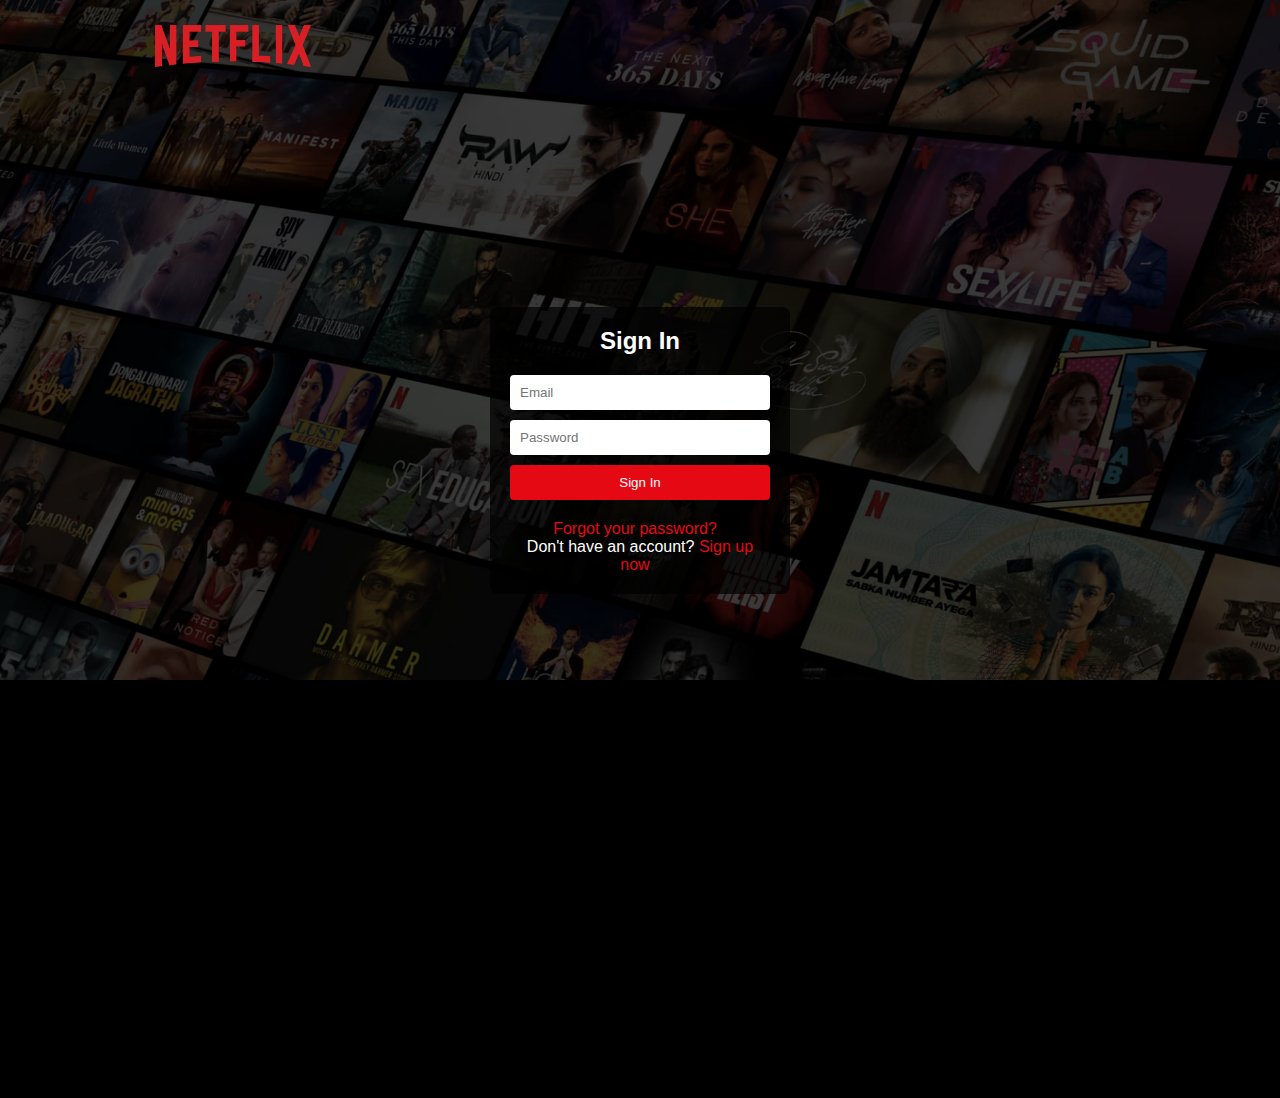
<file: login.html>
<!DOCTYPE html>
<html lang="en">
<head>
    <meta charset="UTF-8">
    <meta name="viewport" content="width=device-width, initial-scale=1.0">
    <link rel="stylesheet" href="login.css">
    <link rel="stylesheet" href="styles.css">
    <title>Sign In</title>
</head>
<body class="background-image">
    <header>
        <img class="logo" src="images/logo.png" alt="netflix logo">
    </header>

    <div class="sign-in-container">
        <form class="sign-in-form">
            <h1>Sign In</h1>
            <input type="email" id="email" placeholder="Email" required>
            <input type="password" id="password" placeholder="Password" required>
            <button type="submit">Sign In</button>
        </form>
        <div class="links">
            <a href="#">Forgot your password?</a>
            <p>Don't have an account? <a href="#">Sign up now</a></p>
        </div>
    </div>
</body>
</html>
</file>
<file: styles.css>
* {
    margin: 0;
    padding: 0;
    box-sizing: border-box;
  }

body {
    background-color: black;
    text-align:center;
    color: white;
}


.background-image {
    background-image: url("images/header-image.png");
    background-size: 1300px 680px;
    width: 100%;
    background-repeat: no-repeat;

}

.background-image::before {
    content: "";
    background-color: rgba(0, 0, 0, 0.7);
    position: absolute;
    top: 0;
    left: 0;
    width: 100%;
    height: 122%;
    z-index: 1;
}

.content {
    position: relative;
    z-index: 2;
}


/* Logo, languages, and sign in */
.logo {
width: 13%;
top: 20px;
left: 150px;
padding: 5px;
position: absolute;
z-index: 2;
}

.signin-language {
position: absolute;
top: 10px;
right: 150px;
padding: 5px;
margin: 15px;
z-index: 2;
}

#language {
    background-color: #2E2E2E;
    color: white;
    width: 110px;
    padding: 3px;
    border-radius: 5px;
    border: 0;
    margin-right: 20px;
}


#signin {
    background-color: #e50914;
    color: white;
    border: 0;
    width: 70px;
    border-radius: 5px;
    font-weight: bold;
    font-size: small;
    padding: 5px;
}


.main-paragraph {
    margin-top: 280px;
    font-size: 50px;
    white-space: nowrap;
    
}

#thirdline {
    font-size: 20px;
    padding-top: 20px;
}


#email-box {
    background-color: #2E2E2E;
    border: 0;
    opacity: 0.8;
    width: 350px;
    height: 50px;

}

#submit-button {
    background-color: #e50914;
    color: white;
    border: 0;
    width: 200px;
    height: 50px;
    font-size: 20px;
    font-weight: bolder;

}









/* grid */


.thick-hr {
    border: none;
    height: 10px;
    background: gray;
    margin: 10px;
    
}

#space-under-main {
  margin-top: 220px;  
}


.grid {
    
    display: grid;
    grid-template-columns: 1fr 1fr;
    align-items: center;
    
}

.left-content {
    grid-column: 1;
    text-align: left;
    margin-left: 150px;
}

.right-content {
    grid-column: 2;
    text-align: center;
}


.left-content-1 {
    grid-column: 1;
    text-align: center;
}

.right-content-1 {
    grid-column: 2;
    text-align: left;
}


.hideparag p {
    display: none;
      
}


/* FAQ section */

.FAQ-question {
    width: 60%;
  }
  .FAQ-title {
    width: 100%;
    display: flex;
    justify-content: space-between;
    padding: 15px 20px;
    font-size: 18px;
    background-color: #303030;
    border: 1px solid #303030;
    color: white;
  }
  
  .FAQ-answer {
    background-color: #303030;
    border-top: 1px solid black;
    max-height: 0;
    overflow: hidden;
    transition: max-height 0.5s ease-in-out;
  }
  
  .FAQ-answer > p {
    margin: 1rem;
    font-size: 20px;
  }
  .FAQ-list-container {
    border-top: 8px solid #222;
    padding: 2rem 0;
  }

  .FAQ-heading {
    font-size: 40px;
    text-align: center;
    font-weight: 600;
    margin: 1rem 3rem;
    font-weight: bolder;
  }
  
  .FAQ-list {
    display: flex;
    flex-direction: column;
    justify-content: center;
    align-items: center;
    gap: 10px;
  }
  


  /* Footer */

  #space {
    padding-bottom: 30px;
  }
  
  .footer-grid {
    display: grid;
    grid-template-columns: 1fr 1fr 1fr 1fr;
    align-items: center;
    padding-top: 90px;
    padding-bottom: 30px;
  }

  .footer-grid a {
    text-decoration: none;
    color: gray;
  }

  #bottom {
    text-align: left;
    padding-left: 60px;
  }

/* Responsiveness */

/* For screens smaller than 768px */
@media (max-width: 768px) {
  body {
      font-size: 16px;
  }

  .grid {
display:block;
align-items: center;
    
}


.background-image::before {
  content: "";
  background-color: rgba(0, 0, 0, 0.7);
  position: absolute;
  top: 0;
  left: 0;
  width: 100%;
  height: 130%;
  z-index: 1;
}

}

/* For screens between 768px and 1024px */
@media (min-width: 768px) and (max-width: 1024px) {
  body {
      font-size: 18px;
  }
}
</file>
<file: login.css>
/* Reset some default styles */
* {
    margin: 0;
    padding: 0;
    box-sizing: border-box;
}

/* Define global styles */
body {
    font-family: Arial, sans-serif;
    background-color: #111;
    color: #fff;
    display: flex;
    justify-content: center;
    align-items: center;
    height: 100vh;
}

.sign-in-container {
    background-color: rgba(0, 0, 0, 0.7);
    padding: 20px;
    border-radius: 8px;
    width: 300px;
    text-align: center;
    z-index: 2;
}

.sign-in-form h1 {
    font-size: 1.5rem;
    margin-bottom: 20px;
    
}

input[type="email"],
input[type="password"] {
    width: 100%;
    padding: 10px;
    margin-bottom: 10px;
    border: none;
    border-radius: 4px;
}

button {
    width: 100%;
    padding: 10px;
    background-color: #e50914;
    color: #fff;
    border: none;
    border-radius: 4px;
    cursor: pointer;
}

.links {
    margin-top: 20px;
    text-align: center;
}

.links a {
    text-decoration: none;
    color: #e50914;
    margin-right: 10px;
}
</file>
